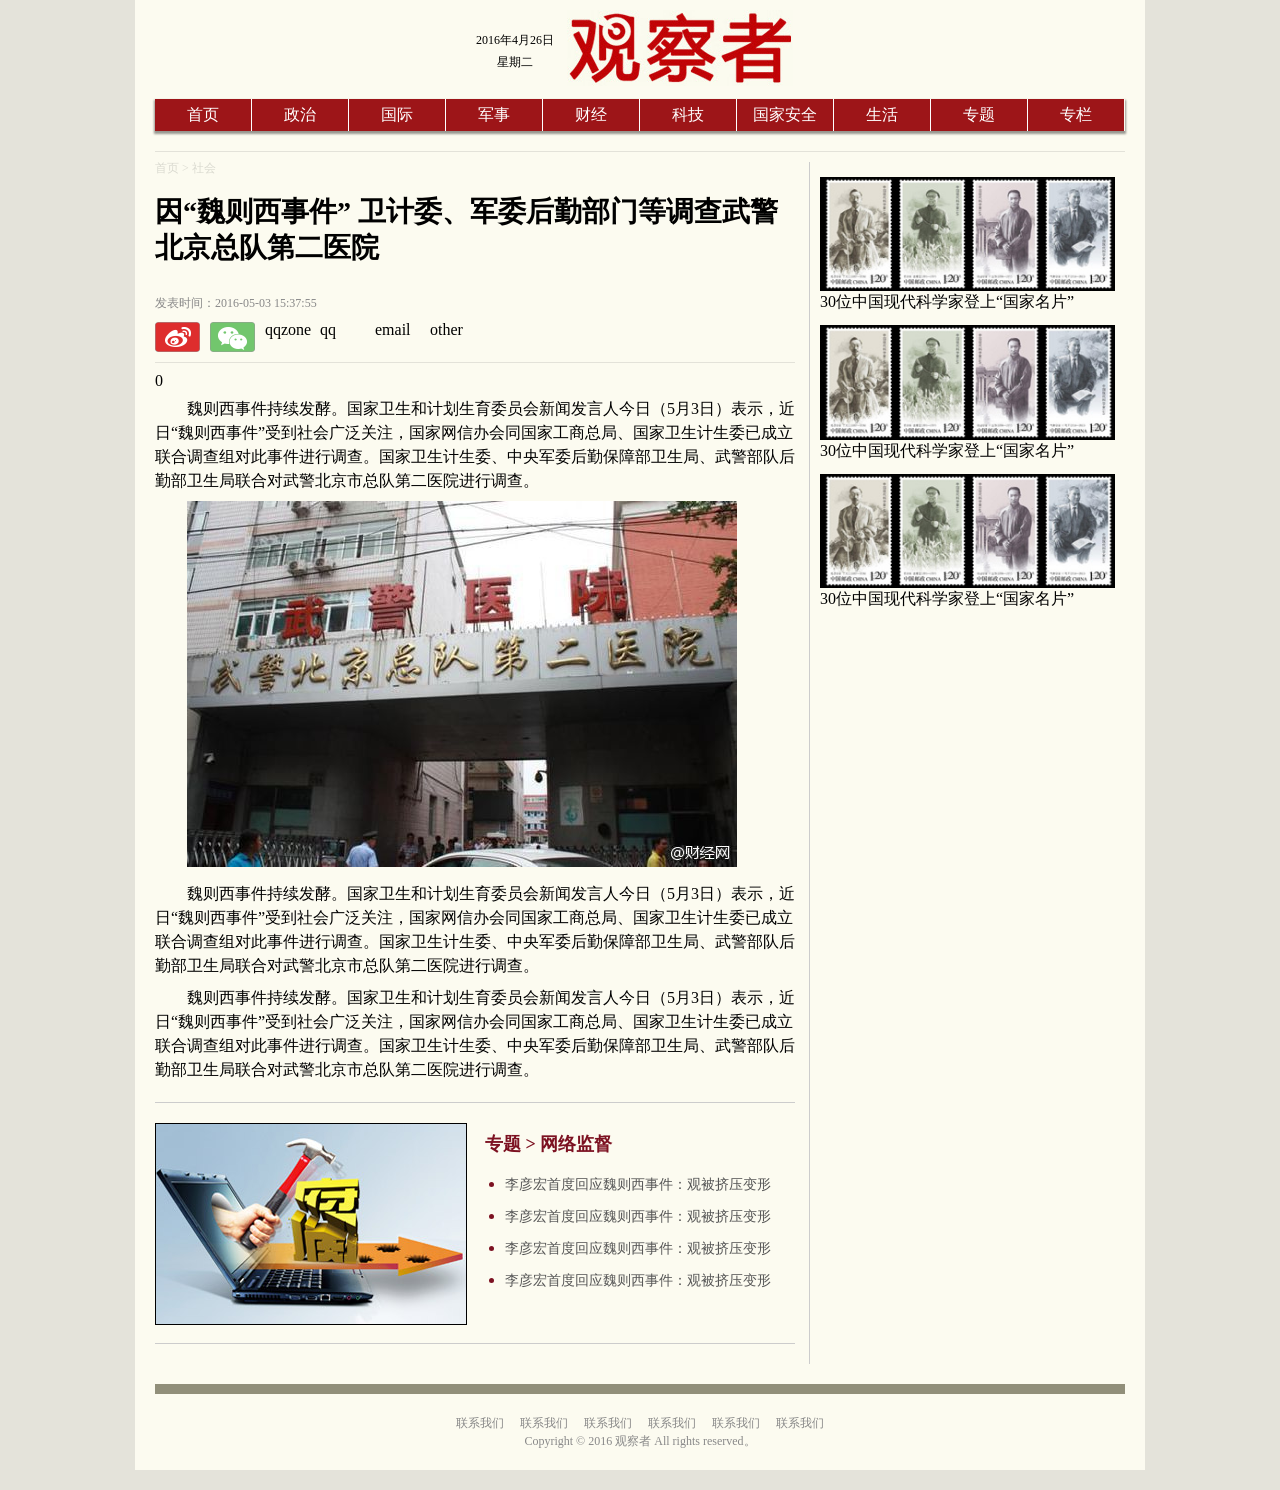
<file: 11-1/index.html>
<!DOCTYPE html>
<html lang="zh">

<head>
    <title>新闻正文页面练习</title>
    <meta charset='utf-8'>
    <link rel="stylesheet" type="text/css" href="reset.css">
    <link rel="stylesheet" type="text/css" href="main.css">
</head>

<body>
    <div class="wrap">
        <div class="nav ">
            <div class="navwrap clearfix">
                <div id="date">
                    <p>2016年4月26日</p>
                    <p>星期二</p>
                </div>
                <div id="home"><img src="img/logo.png" alt="观察者网"></div>
            </div>
            <ul class="clearfix">
                <li><a href="#">首页</a></li>
                <li><a href="#">政治</a></li>
                <li><a href="#">国际</a></li>
                <li><a href="#">军事</a></li>
                <li><a href="#">财经</a></li>
                <li><a href="#">科技</a></li>
                <li><a href="#">国家安全</a></li>
                <li><a href="#">生活</a></li>
                <li><a href="#">专题</a></li>
                <li class="last-li"><a href="#">专栏</a></li>
            </ul>
        </div>
        <div class="main clearfix">
            <div class="left">
                <div class="channel-nav"><a href="#">首页</a> > <a href="#">社会</a></div>
                <h1>因“魏则西事件” 卫计委、军委后勤部门等调查武警北京总队第二医院</h1>
                <div class="article-info clearfix">
                    <p>发表时间：2016-05-03 15:37:55</p>
                    <ul class="clearfix">
                        <li class="sina"><a href="#">weibo</a></li>
                        <li class="wechat"><a href="#">wechat</a></li>
                        <li>qqzone</li>
                        <li>qq</li>
                        <li>email</li>
                        <li>other</li>
                    </ul>
                </div>
                <div class="bshare-custom icon-medium-plus">
                    <a title="分享到QQ空间" class="bshare-qzone"></a>
                    <a title="分享到新浪微博" class="bshare-sinaminiblog"></a>
                    <a title="分享到人人网" class="bshare-renren"></a>
                    <a title="分享到腾讯微博" class="bshare-qqmb"></a>
                    <a title="分享到网易微博" class="bshare-neteasemb"></a>
                    <a title="更多平台" class="bshare-more bshare-more-icon more-style-addthis"></a><span class="BSHARE_COUNT bshare-share-count">0</span></div>
                <script type="text/javascript" charset="utf-8" src="http://static.bshare.cn/b/buttonLite.js#style=-1&amp;uuid=&amp;pophcol=2&amp;lang=zh"></script>
                <script type="text/javascript" charset="utf-8" src="http://static.bshare.cn/b/bshareC0.js"></script>
                <p>
                    魏则西事件持续发酵。国家卫生和计划生育委员会新闻发言人今日（5月3日）表示，近日“魏则西事件”受到社会广泛关注，国家网信办会同国家工商总局、国家卫生计生委已成立联合调查组对此事件进行调查。国家卫生计生委、中央军委后勤保障部卫生局、武警部队后勤部卫生局联合对武警北京市总队第二医院进行调查。
                </p>
                <p><img src="img/20160503153909927.jpg" alt="武警总队第二人民医院大门"></p>
                <p>
                    魏则西事件持续发酵。国家卫生和计划生育委员会新闻发言人今日（5月3日）表示，近日“魏则西事件”受到社会广泛关注，国家网信办会同国家工商总局、国家卫生计生委已成立联合调查组对此事件进行调查。国家卫生计生委、中央军委后勤保障部卫生局、武警部队后勤部卫生局联合对武警北京市总队第二医院进行调查。
                </p>
                <p>
                    魏则西事件持续发酵。国家卫生和计划生育委员会新闻发言人今日（5月3日）表示，近日“魏则西事件”受到社会广泛关注，国家网信办会同国家工商总局、国家卫生计生委已成立联合调查组对此事件进行调查。国家卫生计生委、中央军委后勤保障部卫生局、武警部队后勤部卫生局联合对武警北京市总队第二医院进行调查。
                </p>
                <div class="relation clearfix">
                    <div class="topic-img"><img src="img/fubai.jpg" alt="新闻专题封面"></div>
                    <div class="news-list">
                        <p class="topic-nav">专题 > 网络监督</p>
                        <ul>
                            <li><a href="http://www.guancha.cn/wangluofanfu">李彦宏首度回应魏则西事件：观被挤压变形</a></li>
                            <li><a href="http://www.guancha.cn/wangluofanfu">李彦宏首度回应魏则西事件：观被挤压变形</a></li>
                            <li><a href="http://www.guancha.cn/wangluofanfu">李彦宏首度回应魏则西事件：观被挤压变形</a></li>
                            <li><a href="http://www.guancha.cn/wangluofanfu">李彦宏首度回应魏则西事件：观被挤压变形</a></li>
                        </ul>
                    </div>
                </div>
                <!-- 多说评论框 start -->
                <div class="ds-thread" data-thread-key="3860bd9141025e6e9bb745f95eedd4d4" data-title="请替换成文章的标题" data-url="请替换成文章的网址"></div>
                <!-- 多说评论框 end -->
                <!-- 多说公共JS代码 start (一个网页只需插入一次) -->
                <script type="text/javascript">
                var duoshuoQuery = {
                    short_name: "adamyang2006"
                };
                (function() {
                    var ds = document.createElement('script');
                    ds.type = 'text/javascript';
                    ds.async = true;
                    ds.src = (document.location.protocol == 'https:' ? 'https:' : 'http:') + '//static.duoshuo.com/embed.js';
                    ds.charset = 'UTF-8';
                    (document.getElementsByTagName('head')[0] || document.getElementsByTagName('body')[0]).appendChild(ds);
                })();
                </script>
                <!-- 多说公共JS代码 end -->
            </div>
            <div class="aside">
                <div class="recommend"><img src="img/0418.jpg" width="295" alt="科学家">
                    <h3>30位中国现代科学家登上“国家名片”</h3>
                </div>
                <div class="recommend"><img src="img/0418.jpg" width="295" alt="科学家">
                    <h3>30位中国现代科学家登上“国家名片”</h3>
                </div>
                <div class="recommend"><img src="img/0418.jpg" width="295" alt="科学家">
                    <h3>30位中国现代科学家登上“国家名片”</h3>
                </div>
            </div>
            <!-- <h1>dddddd</h1> -->
        </div>
        <div class="foot">
            <p><span><a href="#">联系我们</a></span><span><a href="#">联系我们</a></span><span><a href="#">联系我们</a></span><span><a href="#">联系我们</a></span><span><a href="#">联系我们</a></span><span><a href="#">联系我们</a></span></p>
            <p>Copyright © 2016 观察者 All rights reserved。</p>
        </div>
    </div>
</body>

</html>
</file>
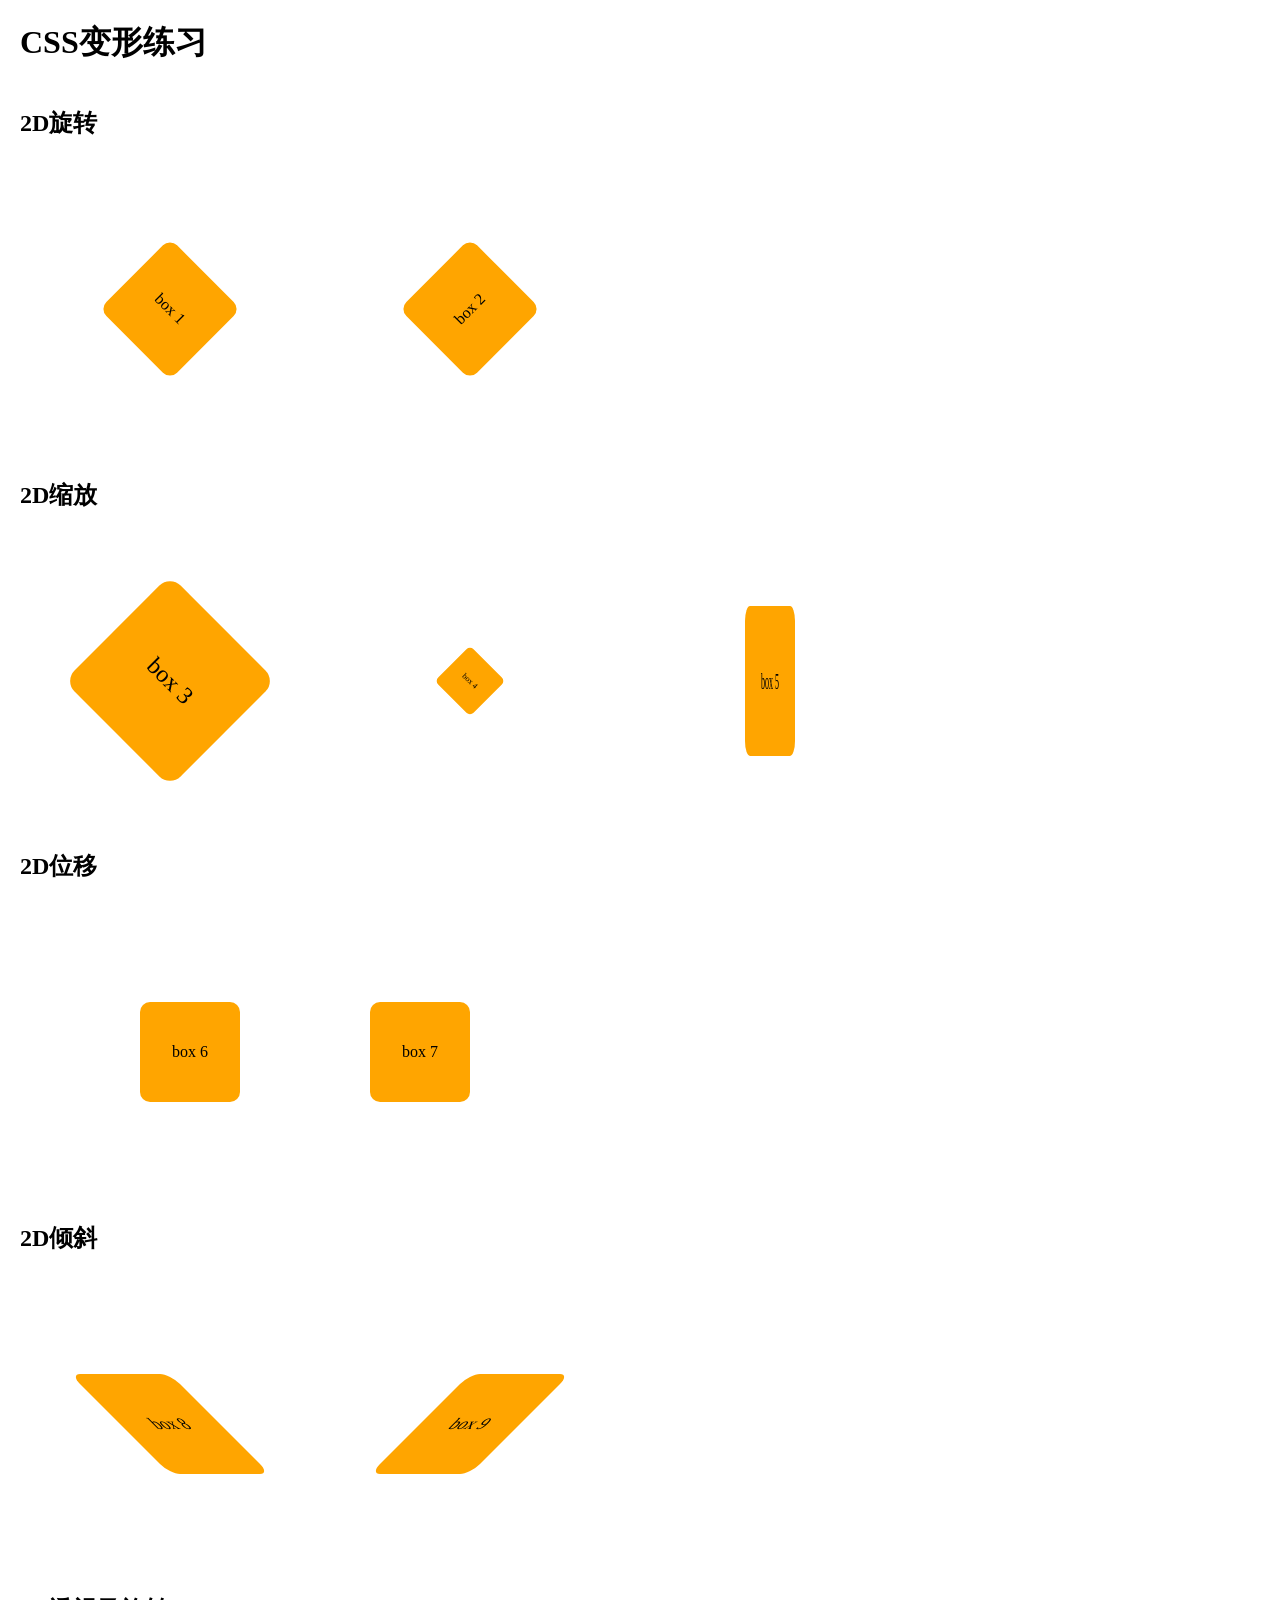
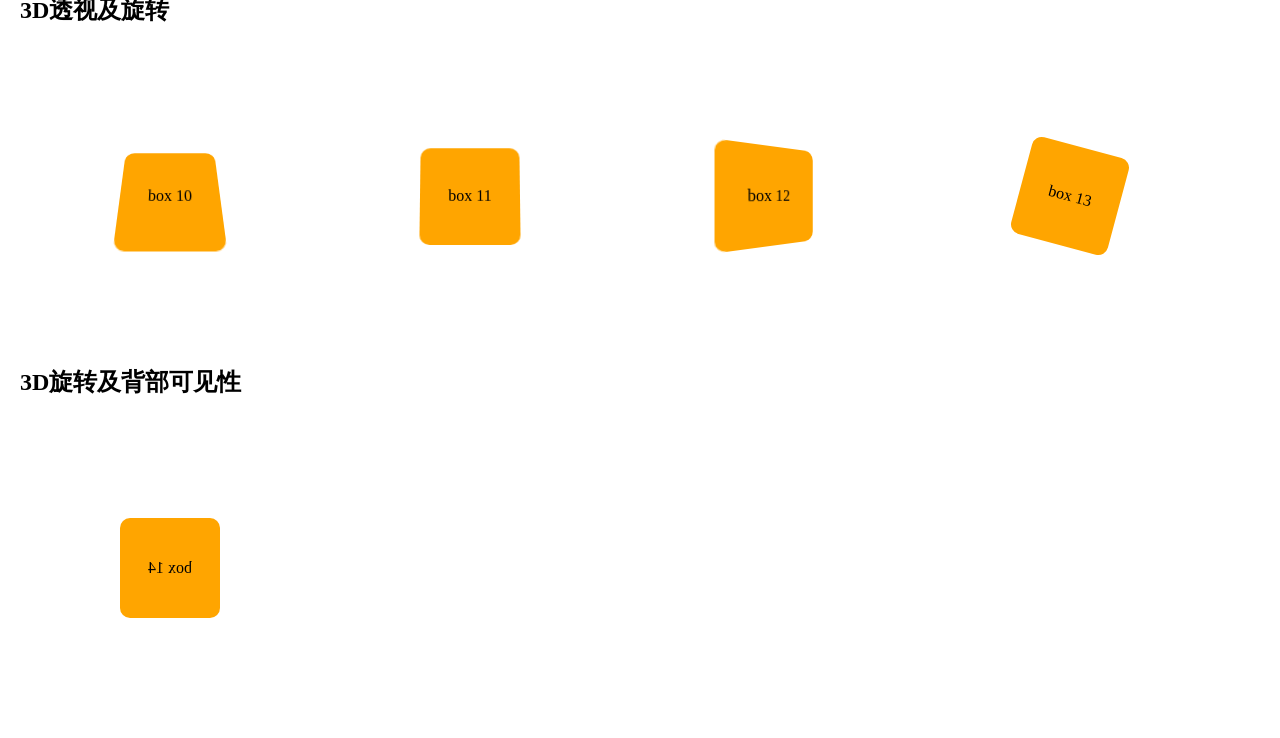
<file: 13-1/index.html>
<!DOCTYPE html>
<html lang="zh">

<head>
    <title>CSS变形练习</title>
    <meta charset='utf-8'>
    <style>
    .clearfix:before,
    .clearfix:after {
        display: table;
        content: " ";
    }
    
    .clearfix:after {
        clear: both;
    }
    
    body {
        margin: 20px;
    }
    
    .box {
        background-color: orange;
        /*border: 1px solid red;*/
        border-radius: 10px;
        text-align: center;
        width: 100px;
        height: 100px;
        line-height: 100px;
        float: left;
        margin: 100px;
    }
    
    .box1 {
        transform: rotate(45deg);
    }
    
    .box2 {
        transform: rotate(-45deg);
    }
    
    .box3 {
        transform: scale(1.5) rotate(45deg);
    }
    
    .box4 {
        transform: scale(0.5) rotate(45deg);
    }
    
    .box5 {
        transform: scale(0.5, 1.5);
    }
    
    .box6 {
        transform: translate(20px);
    }
    
    .box7 {
        transform: translate(-50%);
    }
    
    .box8 {
        transform: skew(45deg);
    }
    
    .box9 {
        transform: skew(135deg);
    }
    
    .box10 {
        transform: perspective(100px) rotateX(15deg);
    }
    
    .box11 {
        transform: perspective(1000px) rotateX(15deg);
    }
    
    .box12 {
        transform: perspective(100px) rotateY(15deg);
    }
    
    .box13 {
        transform: perspective(100px) rotateZ(15deg);
    }
    
    .box14 {
        transform: perspective(100px) rotateY(180deg);
    }
    
    .box15 {
        transform: perspective(100px) rotateY(180deg);
        backface-visibility: hidden;
    }
    </style>
</head>

<body>
    <h1>CSS变形练习</h1>
    <div class="clearfix">
        <h2>2D旋转</h2>
        <div class="box box1"> box 1</div>
        <div class="box box2"> box 2</div>
    </div>
    <div class="clearfix">
        <h2>2D缩放</h2>
        <div class="box box3"> box 3</div>
        <div class="box box4"> box 4</div>
        <div class="box box5"> box 5</div>
    </div>
    <div class="clearfix">
        <h2>2D位移</h2>
        <div class="box box6"> box 6</div>
        <div class="box box7"> box 7</div>
    </div>
    <div class="clearfix">
        <h2>2D倾斜</h2>
        <div class="box box8"> box 8</div>
        <div class="box box9"> box 9</div>
    </div>
    <div class="clearfix">
        <h2>3D透视及旋转</h2>
        <div class="box box10"> box 10</div>
        <div class="box box11"> box 11</div>
        <div class="box box12"> box 12</div>
        <div class="box box13"> box 13</div>
    </div>
    <div class="clearfix">
        <h2>3D旋转及背部可见性</h2>
        <div class="box box14"> box 14</div>
        <div class="box box15"> box 15</div>
    </div>
</body>

</html>
</file>
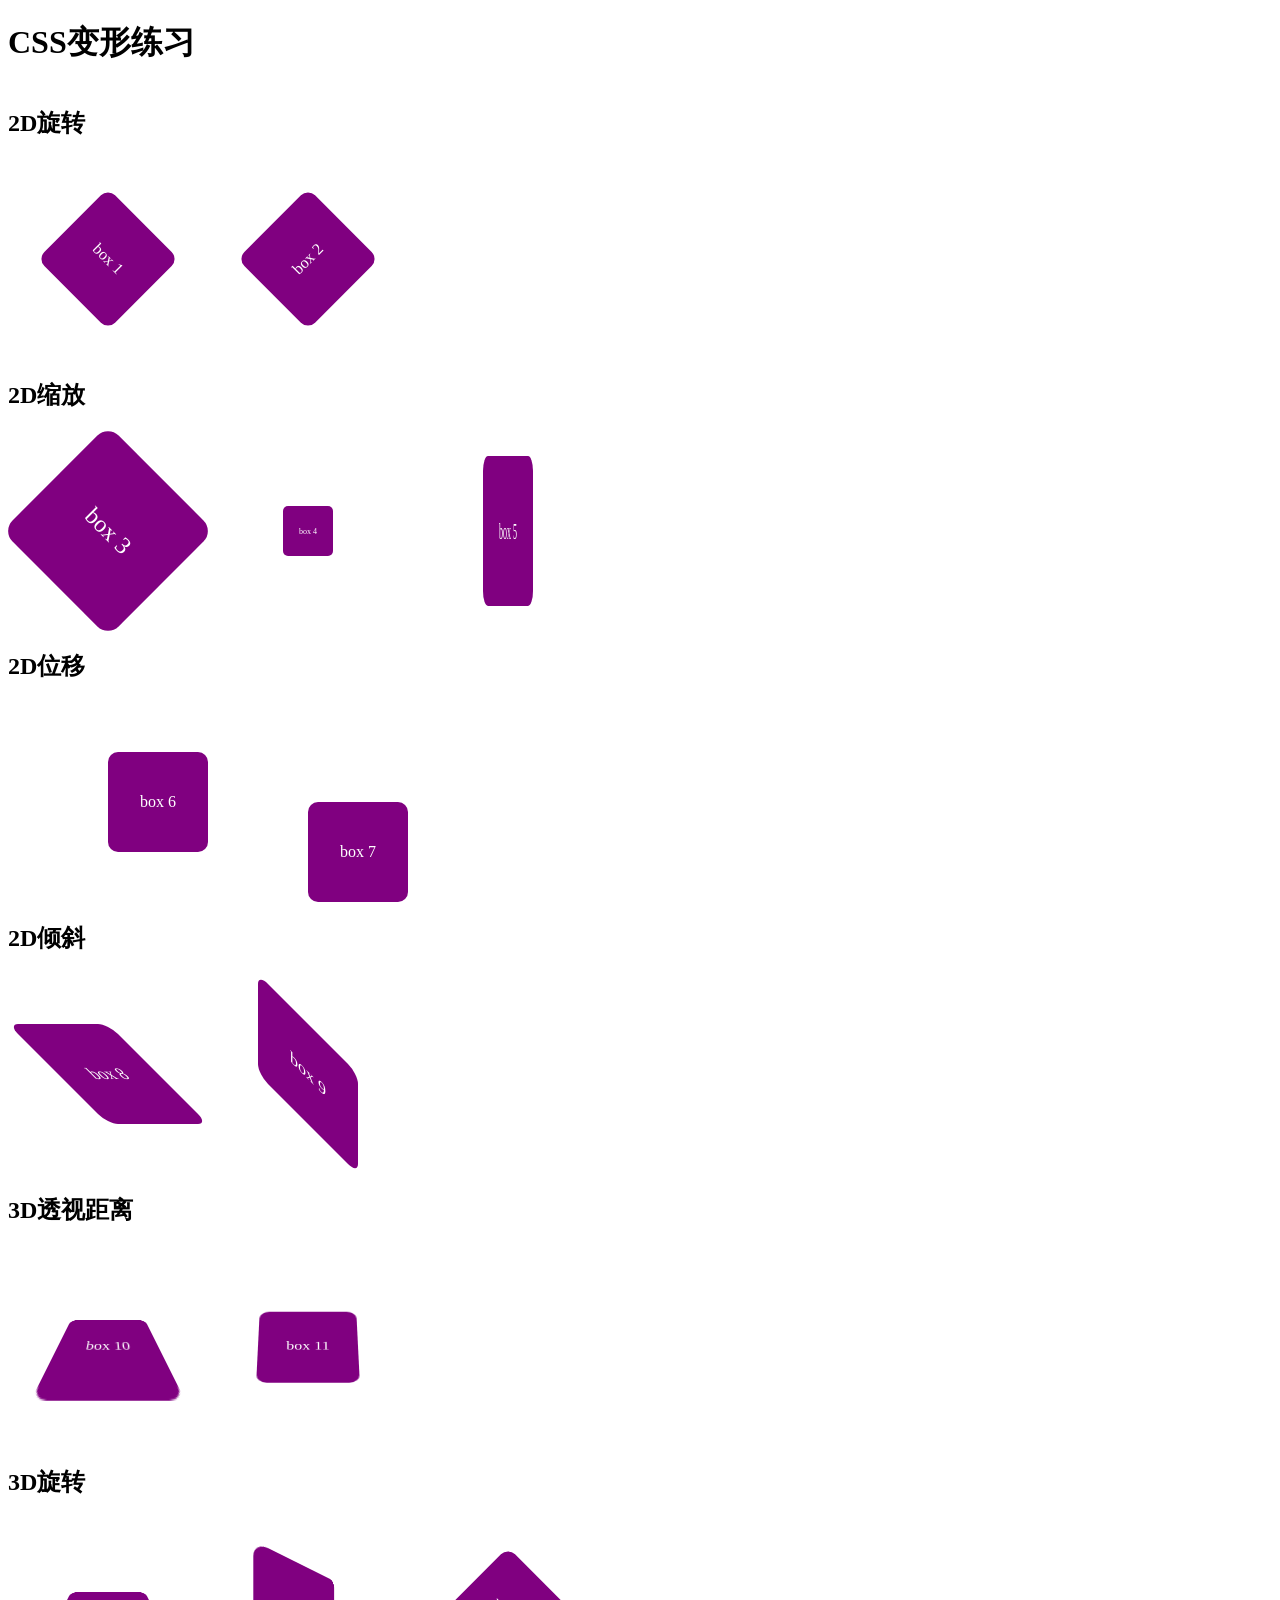
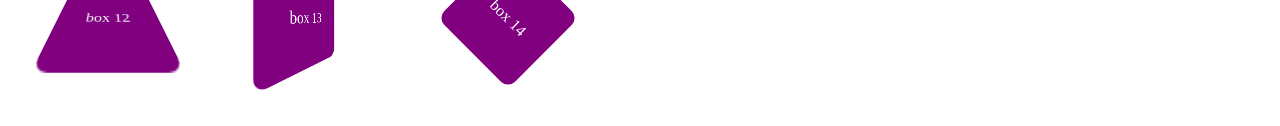
<file: 13-2/index.html>
<!DOCTYPE html>
<html lang="zh">

<head>
    <title>CSS变形练习</title>
    <meta charset='utf-8'>
    <style>
    .clearfix:before,
    .clearfix:after {
        display: table;
        content: " ";
    }
    
    .clearfix:after {
        clear: both;
    }
    
    .box {
        background-color: purple;
        border-radius: 10px;
        text-align: center;
        height: 100px;
        width: 100px;
        line-height: 100px;
        color: white;
        float: left;
        margin: 50px;
    }
    
    .box1 {
        transform: rotate(45deg);
    }
    
    .box2 {
        transform: rotate(-45deg);
    }
    
    .box3 {
        transform: scale(1.5) rotate(45deg);
    }
    
    .box4 {
        transform: scale(0.5);
    }
    
    .box5 {
        transform: scale(0.5, 1.5);
    }
    
    .box6 {
        transform: translate(50px);
    }
    
    .box7 {
        transform: translate(50%, 50%);
    }
    
    .box8 {
        transform: skew(45deg);
    }
    
    .box9 {
        transform: skewY(45deg);
    }
    
    .box10 {
        transform: perspective(100px) rotateX(45deg);
    }
    
    .box11 {
        transform: perspective(1000px) rotateX(45deg);
    }
    
    .box12 {
        transform: perspective(100px) rotateX(45deg);
    }
    
    .box13 {
        transform: perspective(100px) rotateY(45deg);
    }
    
    .box14 {
        transform: perspective(100px) rotateZ(45deg);
    }
    </style>
</head>

<body>
    <h1>CSS变形练习</h1>
    <div class="clearfix">
        <h2>2D旋转</h2>
        <div class="box box1">box 1</div>
        <div class="box box2">box 2</div>
    </div>
    <div class="clearfix">
        <h2>2D缩放</h2>
        <div class="box box3">box 3</div>
        <div class="box box4">box 4</div>
        <div class="box box5">box 5</div>
    </div>
    <div class="clearfix">
        <h2>2D位移</h2>
        <div class="box box6">box 6</div>
        <div class="box box7">box 7</div>
    </div>
    <div class="clearfix">
        <h2>2D倾斜</h2>
        <div class="box box8">box 8</div>
        <div class="box box9">box 9</div>
    </div>
    <div class="clearfix">
        <h2>3D透视距离</h2>
        <div class="box box10">box 10</div>
        <div class="box box11">box 11</div>
    </div>
    <div class="clearfix">
        <h2>3D旋转</h2>
        <div class="box box12">box 12</div>
        <div class="box box13">box 13</div>
        <div class="box box14">box 14</div>
    </div>
</body>

</html>
</file>
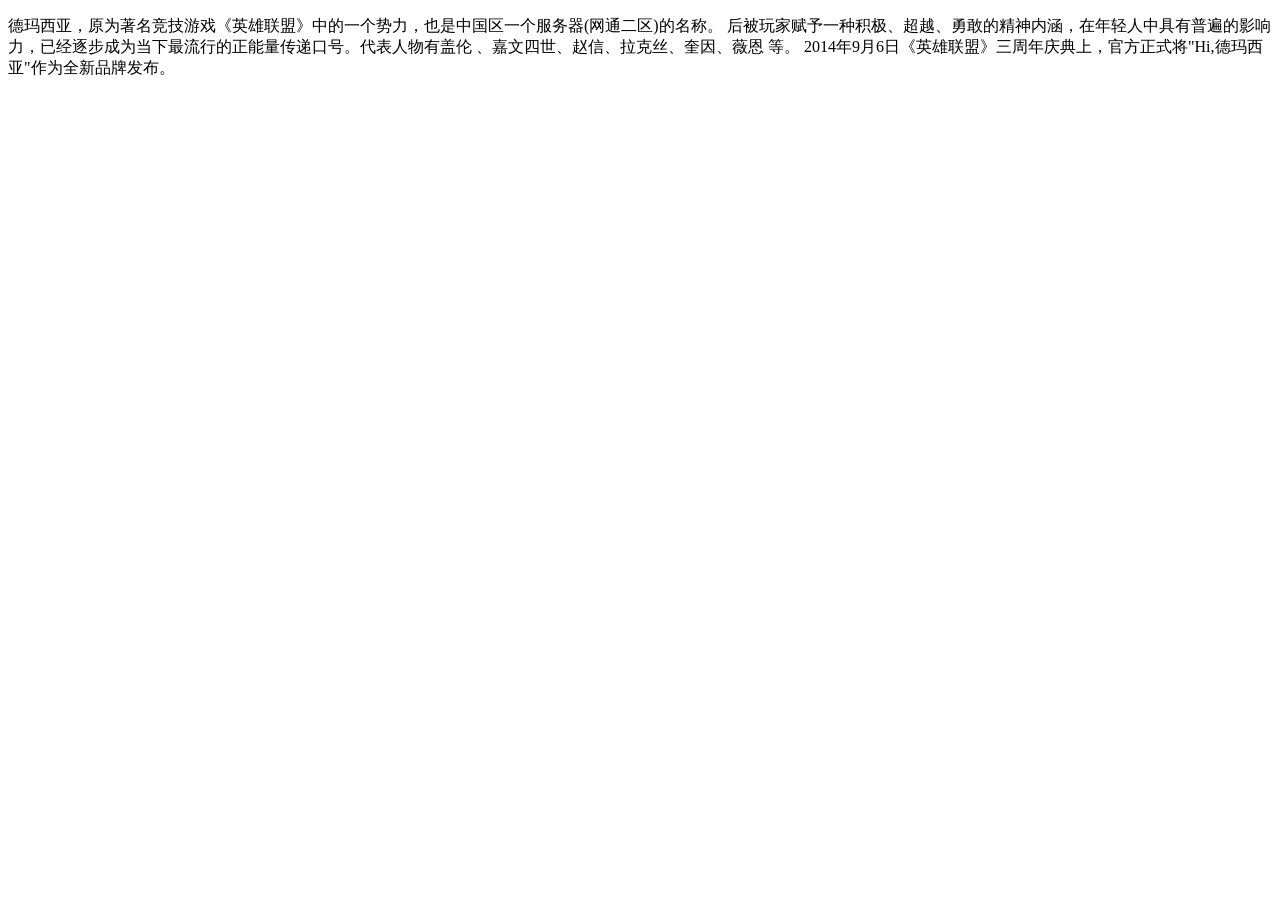
<file: 6/index.html>
<!DOCTYPE html>
<html>

<head>
    <meta charset="utf-8">
    <meta http-equiv="X-UA-Compatible" content="IE=edge">
    <title>第六周css符号练习</title>
    <P>德玛西亚，原为著名竞技游戏《英雄联盟》中的一个势力，也是中国区一个服务器(网通二区)的名称。 后被玩家赋予一种积极、超越、勇敢的精神内涵，在年轻人中具有普遍的影响力，已经逐步成为当下最流行的正能量传递口号。代表人物有盖伦 、嘉文四世、赵信、拉克丝、奎因、薇恩 等。 2014年9月6日《英雄联盟》三周年庆典上，官方正式将"Hi,德玛西亚"作为全新品牌发布。
    </P>
    <link rel="stylesheet" href="">
</head>

<body>
</body>

</html>
</file>
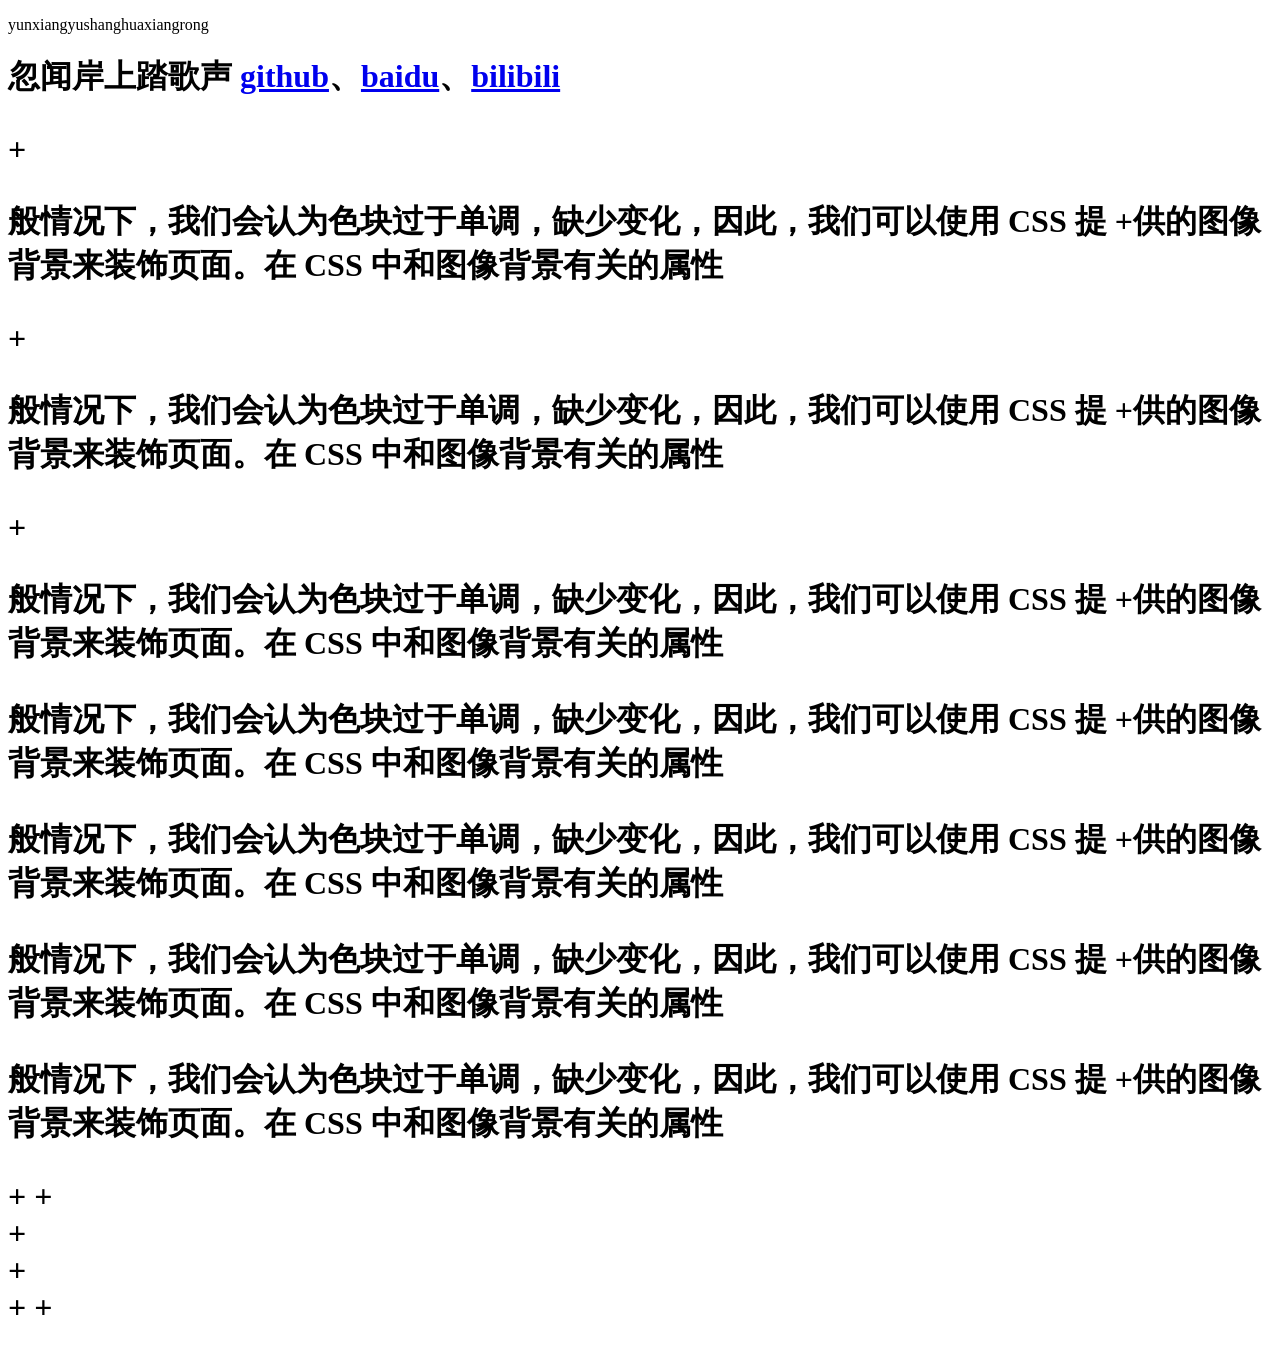
<file: 7/index.html>
<!DOCTYPE html>
<html>
<head>
	<meta charset="utf-8">
	<meta http-equiv="X-UA-Compatible" content="IE=edge">
	<title>我也是大傻子</title>
	<link rel="stylesheet" href="main.css">
	<p>yunxiangyushanghuaxiangrong</p>
	<h1>忽闻岸上踏歌声</h1<p>
	<a href="http://github.com">github</a>、<a href="http://baidu.com">baidu</a>、<a href="http://bilibili.com">bilibili</a></p>
 +	<p>般情况下，我们会认为⾊块过于单调，缺少变化，因此，我们可以使⽤ CSS 提
 +供的图像背景来装饰页⾯。在 CSS 中和图像背景有关的属性</p>
 +<p>般情况下，我们会认为⾊块过于单调，缺少变化，因此，我们可以使⽤ CSS 提
 +供的图像背景来装饰页⾯。在 CSS 中和图像背景有关的属性</p>
 +<p>般情况下，我们会认为⾊块过于单调，缺少变化，因此，我们可以使⽤ CSS 提
 +供的图像背景来装饰页⾯。在 CSS 中和图像背景有关的属性</p><p>般情况下，我们会认为⾊块过于单调，缺少变化，因此，我们可以使⽤ CSS 提
 +供的图像背景来装饰页⾯。在 CSS 中和图像背景有关的属性</p><p>般情况下，我们会认为⾊块过于单调，缺少变化，因此，我们可以使⽤ CSS 提
 +供的图像背景来装饰页⾯。在 CSS 中和图像背景有关的属性</p><p>般情况下，我们会认为⾊块过于单调，缺少变化，因此，我们可以使⽤ CSS 提
 +供的图像背景来装饰页⾯。在 CSS 中和图像背景有关的属性</p><p>般情况下，我们会认为⾊块过于单调，缺少变化，因此，我们可以使⽤ CSS 提
 +供的图像背景来装饰页⾯。在 CSS 中和图像背景有关的属性</p>
 +
 +<div class="left"></div>
 +<div class="center"></div>
 +<div class="right"></div>
 +</body>
 +</html>
</file>
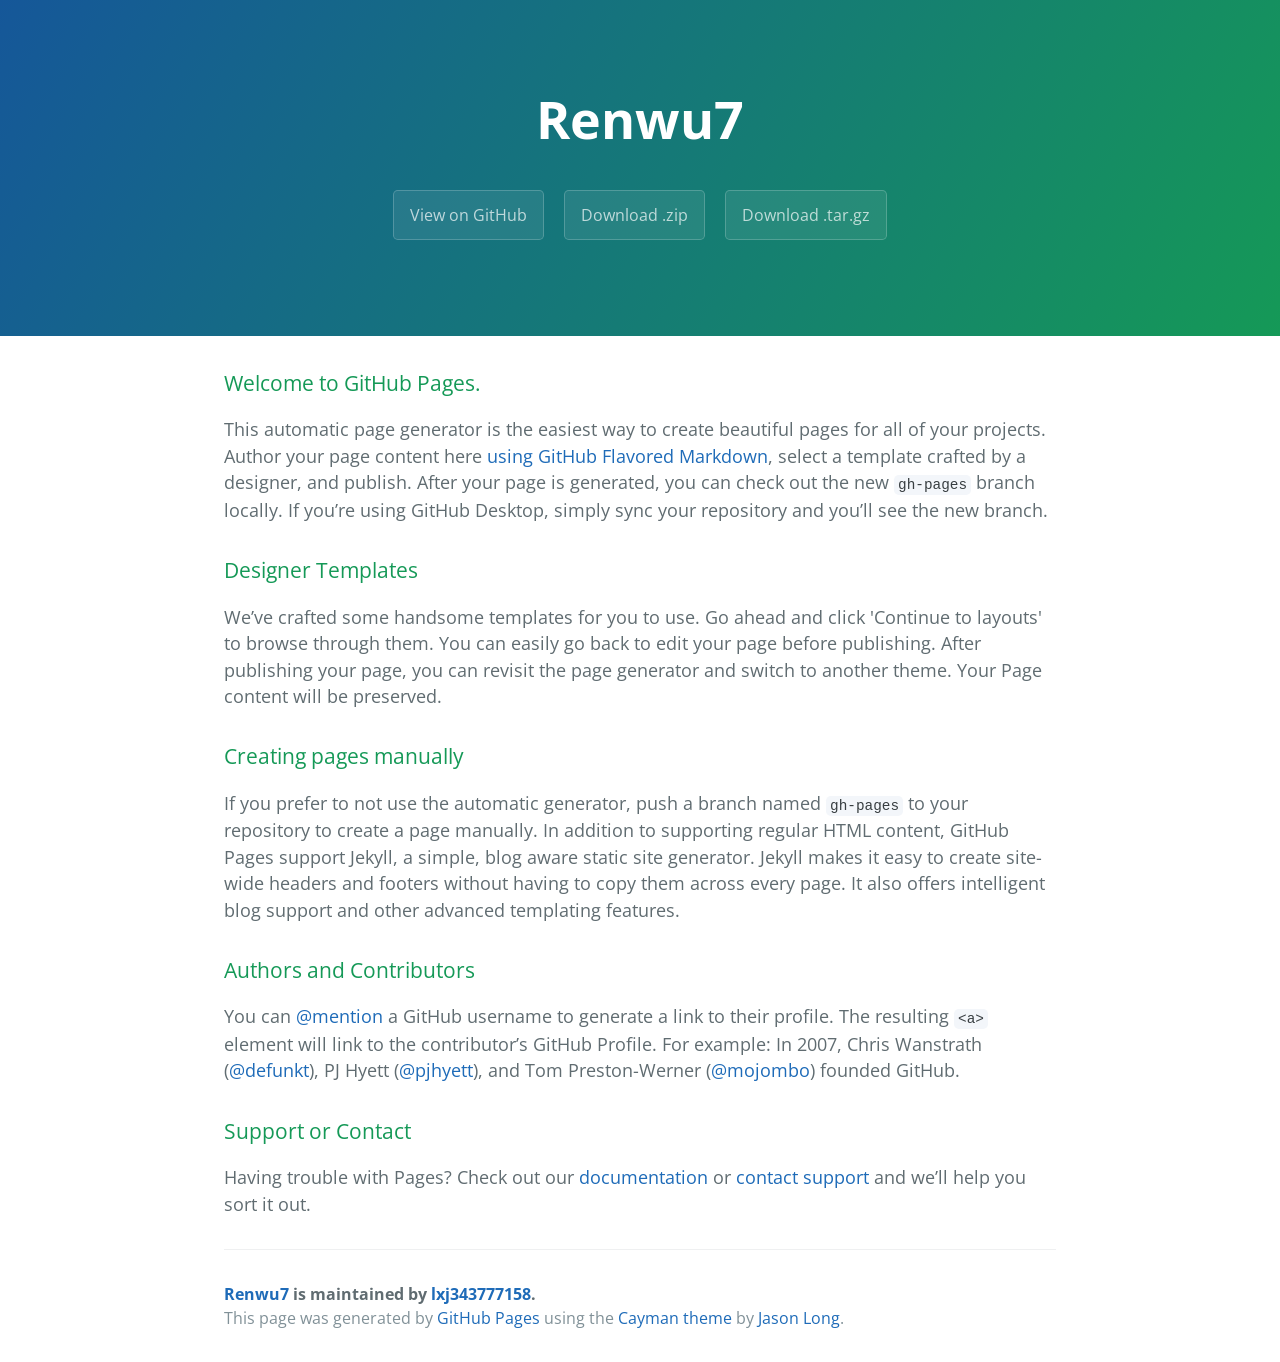
<file: 期中考试作业/index.html>
<!DOCTYPE html>
<html lang="en-us">
  <head>
    <meta charset="UTF-8">
    <title>Renwu7 by lxj343777158</title>
    <meta name="viewport" content="width=device-width, initial-scale=1">
    <link rel="stylesheet" type="text/css" href="stylesheets/normalize.css" media="screen">
    <link href='https://fonts.googleapis.com/css?family=Open+Sans:400,700' rel='stylesheet' type='text/css'>
    <link rel="stylesheet" type="text/css" href="stylesheets/stylesheet.css" media="screen">
    <link rel="stylesheet" type="text/css" href="stylesheets/github-light.css" media="screen">
  </head>
  <body>
    <section class="page-header">
      <h1 class="project-name">Renwu7</h1>
      <h2 class="project-tagline"></h2>
      <a href="https://github.com/lxj343777158/renwu7" class="btn">View on GitHub</a>
      <a href="https://github.com/lxj343777158/renwu7/zipball/master" class="btn">Download .zip</a>
      <a href="https://github.com/lxj343777158/renwu7/tarball/master" class="btn">Download .tar.gz</a>
    </section>

    <section class="main-content">
      <h3>
<a id="welcome-to-github-pages" class="anchor" href="#welcome-to-github-pages" aria-hidden="true"><span aria-hidden="true" class="octicon octicon-link"></span></a>Welcome to GitHub Pages.</h3>

<p>This automatic page generator is the easiest way to create beautiful pages for all of your projects. Author your page content here <a href="https://guides.github.com/features/mastering-markdown/">using GitHub Flavored Markdown</a>, select a template crafted by a designer, and publish. After your page is generated, you can check out the new <code>gh-pages</code> branch locally. If you’re using GitHub Desktop, simply sync your repository and you’ll see the new branch.</p>

<h3>
<a id="designer-templates" class="anchor" href="#designer-templates" aria-hidden="true"><span aria-hidden="true" class="octicon octicon-link"></span></a>Designer Templates</h3>

<p>We’ve crafted some handsome templates for you to use. Go ahead and click 'Continue to layouts' to browse through them. You can easily go back to edit your page before publishing. After publishing your page, you can revisit the page generator and switch to another theme. Your Page content will be preserved.</p>

<h3>
<a id="creating-pages-manually" class="anchor" href="#creating-pages-manually" aria-hidden="true"><span aria-hidden="true" class="octicon octicon-link"></span></a>Creating pages manually</h3>

<p>If you prefer to not use the automatic generator, push a branch named <code>gh-pages</code> to your repository to create a page manually. In addition to supporting regular HTML content, GitHub Pages support Jekyll, a simple, blog aware static site generator. Jekyll makes it easy to create site-wide headers and footers without having to copy them across every page. It also offers intelligent blog support and other advanced templating features.</p>

<h3>
<a id="authors-and-contributors" class="anchor" href="#authors-and-contributors" aria-hidden="true"><span aria-hidden="true" class="octicon octicon-link"></span></a>Authors and Contributors</h3>

<p>You can <a href="https://help.github.com/articles/basic-writing-and-formatting-syntax/#mentioning-users-and-teams" class="user-mention">@mention</a> a GitHub username to generate a link to their profile. The resulting <code>&lt;a&gt;</code> element will link to the contributor’s GitHub Profile. For example: In 2007, Chris Wanstrath (<a href="https://github.com/defunkt" class="user-mention">@defunkt</a>), PJ Hyett (<a href="https://github.com/pjhyett" class="user-mention">@pjhyett</a>), and Tom Preston-Werner (<a href="https://github.com/mojombo" class="user-mention">@mojombo</a>) founded GitHub.</p>

<h3>
<a id="support-or-contact" class="anchor" href="#support-or-contact" aria-hidden="true"><span aria-hidden="true" class="octicon octicon-link"></span></a>Support or Contact</h3>

<p>Having trouble with Pages? Check out our <a href="https://help.github.com/pages">documentation</a> or <a href="https://github.com/contact">contact support</a> and we’ll help you sort it out.</p>

      <footer class="site-footer">
        <span class="site-footer-owner"><a href="https://github.com/lxj343777158/renwu7">Renwu7</a> is maintained by <a href="https://github.com/lxj343777158">lxj343777158</a>.</span>

        <span class="site-footer-credits">This page was generated by <a href="https://pages.github.com">GitHub Pages</a> using the <a href="https://github.com/jasonlong/cayman-theme">Cayman theme</a> by <a href="https://twitter.com/jasonlong">Jason Long</a>.</span>
      </footer>

    </section>

  
  </body>
</html>
</file>
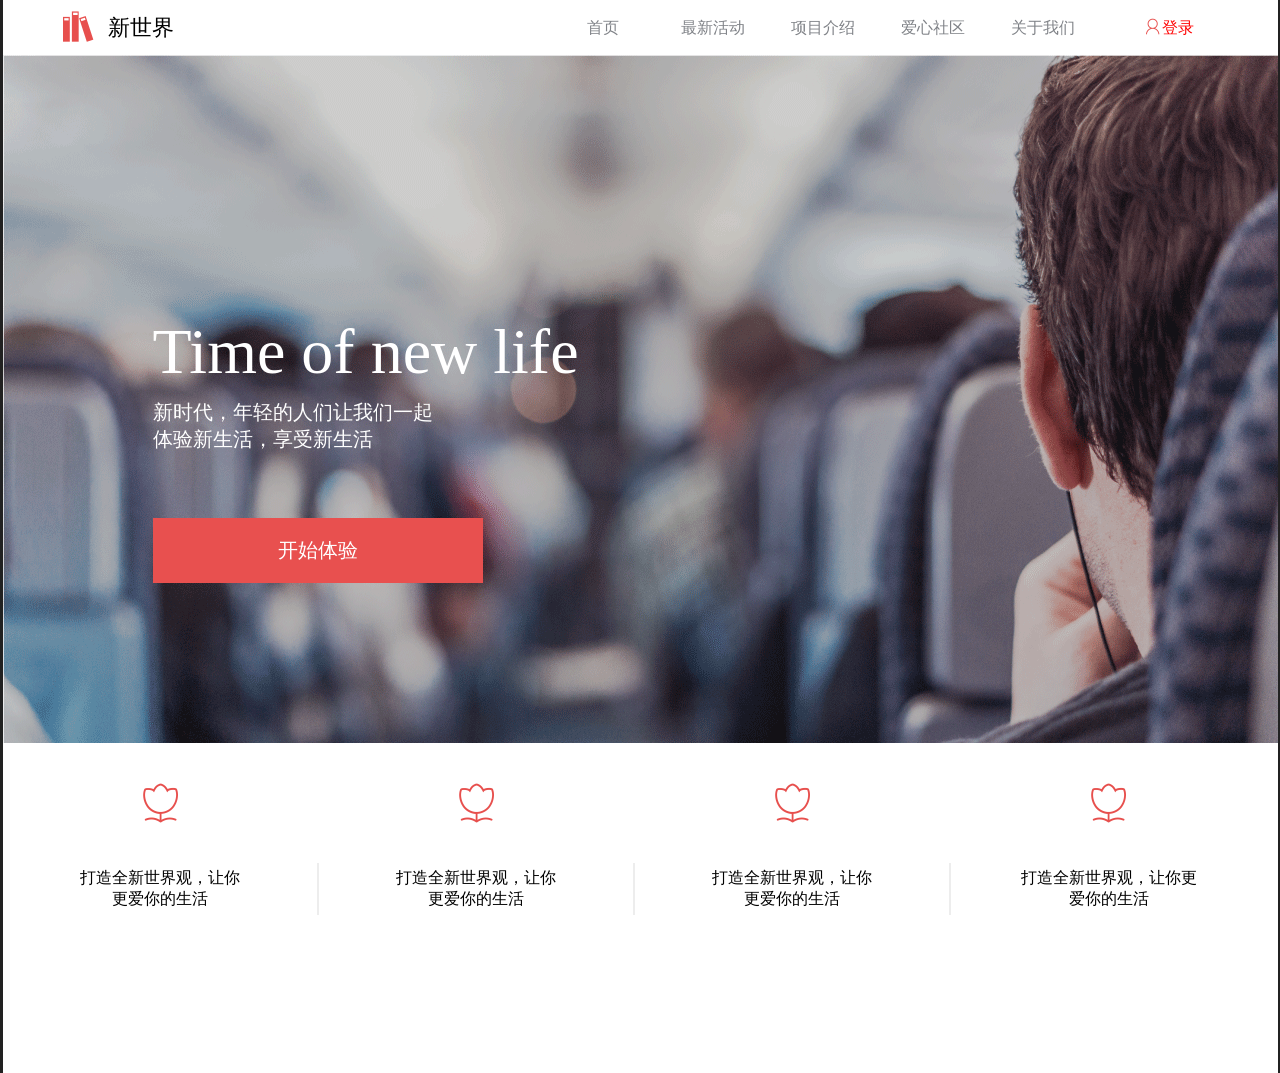
<file: 10/10-3/index.html>
<!DOCTYPE html>
<html lang="zh">

<head>
    <title>新世界</title>
    <meta charset='utf-8'>
    <link rel="stylesheet" type="text/css" href="reset.css">
    <link rel="stylesheet" type="text/css" href="main.css">
</head>

<body>
    <div class="main">
        <div class="nav">
            <h1>新世界</h1>
            <ul>
                <li><a href="#">首页</a></li>
                <li><a href="#">最新活动</a></li>
                <li><a href="#">项目介绍</a></li>
                <li><a href="#">爱心社区</a></li>
                <li><a href="#">关于我们</a></li>
                <li class="login"><a href="#">登录</a></li>
            </ul>
        </div>
        <div class="info">
            <div>
                <h2>Time of new life</h2>
                <p>新时代，年轻的人们让我们一起
                    <br>体验新生活，享受新生活</p>
                <p class="go">开始体验</p>
            </div>
        </div>
        <div class="slogan clearfix">
            <div class="sblock">
                <img src="img/slogan1.png" alt="">
                <p>打造全新世界观，让你更爱你的生活</p>
            </div>
            <div class="sblock">
                <img src="img/slogan1.png" alt="">
                <p>打造全新世界观，让你更爱你的生活</p>
            </div>
            <div class="sblock">
                <img src="img/slogan1.png" alt="">
                <p>打造全新世界观，让你更爱你的生活</p>
            </div>
            <div class="sblock">
                <img src="img/slogan1.png" alt="">
                <p>打造全新世界观，让你更爱你的生活</p>
            </div>
        </div>
    </div>
</body>

</html>
</file>
<file: 11-1/main.css>
.clearfix:before,
.clearfix:after {
    display: table;
    content: " ";
}

.clearfix:after {
    clear: both;
}

body {
    background-color: #E4E3DA;
}


/*网站标记*/

.wrap {
    width: 970px;
    background-color: #FCFBF0;
    margin: 0 auto;
    padding: 0 20px;
}

.nav {
    text-align: center;
    width: 100%;
}

.navwrap {
    width: 350px;
    margin: 0 auto;
    padding: 10px 0;
}

.nav .navwrap div {
    float: left;
}

#date {
    margin-top: 20px;
    width: 100px;
    font-size: 12px;
    line-height: 1.8;
}

#home {
    width: 230px;
}


/*全站导航条*/

.nav ul {
    box-shadow: 0 2px 2px 1px rgba(0, 0, 0, 0.4);
}

.nav ul li {
    display: block;
    float: left;
    width: 96px;
    background-color: #9D1518;
    font-family: 黑体;
    font-size: 16px;
    height: 32px;
    line-height: 32px;
    border-right: 1px white solid;
}

.nav ul li.last-li {
    border-right: none;
}

.nav li a {
    display: block;
    color: white;
    text-decoration: none;
}

.nav li a:hover {
    background-color: #fff;
    color: black;
    border: 1px red solid;
    border-bottom: none;
}


/*新闻正文页面样式*/

.main {
    border-top: 1px #E3E2D9 solid;
    margin-top: 20px;
    padding-top: 10px;
}

.left {
    width: 640px;
    float: left;
    padding-right: 14px;
    border-right: 1px #ccc solid;
}

.channel-nav,
.channel-nav a {
    color: #DADAD0;
    font-size: 12px;
    text-decoration: none;
}

.main h1 {
    font-size: 28px;
    font-family: "Microsoft Yahei";
    font-weight: bold;
    margin: 20px 0;
    line-height: 1.28;
}

.left p:first-child {
    color: #888;
    font-size: 12px;
    margin-bottom: 10px;
    text-indent: 0;
}

.article-info ul {
    margin-bottom: 10px;
    padding-bottom: 10px;
    border-bottom: 1px #E3E2D9 solid;
}

.article-info li {
    float: left;
    width: 45px;
    height: 30px;
    margin-right: 10px;
}

.article-info li a {
    display: block;
    height: 30px;
    color: transparent;
}

.article-info li a:hover {
    background-color: rgba(0, 0, 0, 0.2);
}

.article-info .sina {
    background-image: url(img/share-icon.png);
}

.article-info .wechat {
    background-image: url(img/share-icon.png);
    background-position: 0 -30px;
}

.left p {
    text-indent: 2em;
    line-height: 1.5;
    margin: 8px 0;
}

.left img {
    text-align: center;
}


/*相关新闻区块样式*/

.relation {
    border-top: 1px #cccccc solid;
    border-bottom: 1px #ccc solid;
    margin: 20px 0;
    padding: 20px 0;
}

.topic-img {
    float: left;
    width: 310px;
    height: 200px;
    margin-right: 20px;
}

.topic-img img {
    border: 1px black solid;
}

.news-list {
    width: 310px;
    height: 200px;
    float: left;
}

div.news-list p.topic-nav {
    color: #7C1121;
    font-size: 18px;
    font-weight: bold;
    font-family: "Microsoft Yahei";
}

.news-list ul {
    list-style-type: disc;
    color: #7C1121;
    margin-left: 20px;
    line-height: 2;
}

.news-list li a {
    font-size: 14px;
    color: #555;
    text-decoration: none;
}


/*右侧样式*/

.aside {
    float: left;
    width: 295px;
    padding: 0 10px;
}

.recommend {
    margin: 15px 0;
}


/*页脚样式*/

.foot {
    border-top: 10px #918F7A solid;
    margin: 20px 0;
    padding: 20px;
    text-align: center;
    font-size: 12px;
    color: #888;
    line-height: 1.5;
}

.foot span {
    margin: 0 8px;
}

.foot a {
    color: #888;
    text-decoration: none;
}
</file>
<file: 7/main.css>
a {
 +	outline:0;
 +}
 +a:link {
 +	color: #424F5A;
 +	text-decoration: none;
 +	
 +}
 +a:visited {
 +	text-decoration: underline;
 +	color: red;
 +		
 +}
 +a:hover {
 +	background-color: red;
 +	color:green;
 +	text-decoration: none;
 +}
 +a:active {
 +	font-size: 24px;
 +}
 +body {
 +	background-color: #ccc;
 +	background-image: url(bg.jpg);
 +	background-repeat: no-repeat;
 +	background-position: 50% 50%;
 +	
 +
 +}
 +h1 {
 +	background-color: rgba(255,255,255,.1);
 +	color:#eee;
 +	/*font-size: 250%*/
 +	text-align: center;
 +	/*text-shadow: 2px 2px 10px 2px rgba(0,0,0,0.3)*/
 +	padding: 10px;
 +	border:1px rgba(200,0,0,0.5) solid;
 +	border-radius: 10px;
 +	box-shadow: 2px 2px 10px 2px rgba(0,0,0,0.3);
 +	/*margin:100px 200px 300px 400px;*/
 +	margin: 10px auto;
 +	width: 300px;
 +}
 +
 +div {
 +	height: 400px;
 +	border:1px red solid;
 +	background-color: rgba(0,0,0,0.3);
 +}
 +div.left {
 +	width: 200px;
 +	float: left;
 +	margin-right: 20px
 +}
 +div.right {
 +	width: 120px;
 +	float: right;
 +	
 +}
 +div.center {
 +	width: 200px;
 +	float: left;
 +	
 +}
</file>
<file: 期中考试作业/stylesheets/stylesheet.css>
* {
  box-sizing: border-box; }

body {
  padding: 0;
  margin: 0;
  font-family: "Open Sans", "Helvetica Neue", Helvetica, Arial, sans-serif;
  font-size: 16px;
  line-height: 1.5;
  color: #606c71; }

a {
  color: #1e6bb8;
  text-decoration: none; }
  a:hover {
    text-decoration: underline; }

.btn {
  display: inline-block;
  margin-bottom: 1rem;
  color: rgba(255, 255, 255, 0.7);
  background-color: rgba(255, 255, 255, 0.08);
  border-color: rgba(255, 255, 255, 0.2);
  border-style: solid;
  border-width: 1px;
  border-radius: 0.3rem;
  transition: color 0.2s, background-color 0.2s, border-color 0.2s; }
  .btn + .btn {
    margin-left: 1rem; }

.btn:hover {
  color: rgba(255, 255, 255, 0.8);
  text-decoration: none;
  background-color: rgba(255, 255, 255, 0.2);
  border-color: rgba(255, 255, 255, 0.3); }

@media screen and (min-width: 64em) {
  .btn {
    padding: 0.75rem 1rem; } }

@media screen and (min-width: 42em) and (max-width: 64em) {
  .btn {
    padding: 0.6rem 0.9rem;
    font-size: 0.9rem; } }

@media screen and (max-width: 42em) {
  .btn {
    display: block;
    width: 100%;
    padding: 0.75rem;
    font-size: 0.9rem; }
    .btn + .btn {
      margin-top: 1rem;
      margin-left: 0; } }

.page-header {
  color: #fff;
  text-align: center;
  background-color: #159957;
  background-image: linear-gradient(120deg, #155799, #159957); }

@media screen and (min-width: 64em) {
  .page-header {
    padding: 5rem 6rem; } }

@media screen and (min-width: 42em) and (max-width: 64em) {
  .page-header {
    padding: 3rem 4rem; } }

@media screen and (max-width: 42em) {
  .page-header {
    padding: 2rem 1rem; } }

.project-name {
  margin-top: 0;
  margin-bottom: 0.1rem; }

@media screen and (min-width: 64em) {
  .project-name {
    font-size: 3.25rem; } }

@media screen and (min-width: 42em) and (max-width: 64em) {
  .project-name {
    font-size: 2.25rem; } }

@media screen and (max-width: 42em) {
  .project-name {
    font-size: 1.75rem; } }

.project-tagline {
  margin-bottom: 2rem;
  font-weight: normal;
  opacity: 0.7; }

@media screen and (min-width: 64em) {
  .project-tagline {
    font-size: 1.25rem; } }

@media screen and (min-width: 42em) and (max-width: 64em) {
  .project-tagline {
    font-size: 1.15rem; } }

@media screen and (max-width: 42em) {
  .project-tagline {
    font-size: 1rem; } }

.main-content :first-child {
  margin-top: 0; }
.main-content img {
  max-width: 100%; }
.main-content h1, .main-content h2, .main-content h3, .main-content h4, .main-content h5, .main-content h6 {
  margin-top: 2rem;
  margin-bottom: 1rem;
  font-weight: normal;
  color: #159957; }
.main-content p {
  margin-bottom: 1em; }
.main-content code {
  padding: 2px 4px;
  font-family: Consolas, "Liberation Mono", Menlo, Courier, monospace;
  font-size: 0.9rem;
  color: #383e41;
  background-color: #f3f6fa;
  border-radius: 0.3rem; }
.main-content pre {
  padding: 0.8rem;
  margin-top: 0;
  margin-bottom: 1rem;
  font: 1rem Consolas, "Liberation Mono", Menlo, Courier, monospace;
  color: #567482;
  word-wrap: normal;
  background-color: #f3f6fa;
  border: solid 1px #dce6f0;
  border-radius: 0.3rem; }
  .main-content pre > code {
    padding: 0;
    margin: 0;
    font-size: 0.9rem;
    color: #567482;
    word-break: normal;
    white-space: pre;
    background: transparent;
    border: 0; }
.main-content .highlight {
  margin-bottom: 1rem; }
  .main-content .highlight pre {
    margin-bottom: 0;
    word-break: normal; }
.main-content .highlight pre, .main-content pre {
  padding: 0.8rem;
  overflow: auto;
  font-size: 0.9rem;
  line-height: 1.45;
  border-radius: 0.3rem; }
.main-content pre code, .main-content pre tt {
  display: inline;
  max-width: initial;
  padding: 0;
  margin: 0;
  overflow: initial;
  line-height: inherit;
  word-wrap: normal;
  background-color: transparent;
  border: 0; }
  .main-content pre code:before, .main-content pre code:after, .main-content pre tt:before, .main-content pre tt:after {
    content: normal; }
.main-content ul, .main-content ol {
  margin-top: 0; }
.main-content blockquote {
  padding: 0 1rem;
  margin-left: 0;
  color: #819198;
  border-left: 0.3rem solid #dce6f0; }
  .main-content blockquote > :first-child {
    margin-top: 0; }
  .main-content blockquote > :last-child {
    margin-bottom: 0; }
.main-content table {
  display: block;
  width: 100%;
  overflow: auto;
  word-break: normal;
  word-break: keep-all; }
  .main-content table th {
    font-weight: bold; }
  .main-content table th, .main-content table td {
    padding: 0.5rem 1rem;
    border: 1px solid #e9ebec; }
.main-content dl {
  padding: 0; }
  .main-content dl dt {
    padding: 0;
    margin-top: 1rem;
    font-size: 1rem;
    font-weight: bold; }
  .main-content dl dd {
    padding: 0;
    margin-bottom: 1rem; }
.main-content hr {
  height: 2px;
  padding: 0;
  margin: 1rem 0;
  background-color: #eff0f1;
  border: 0; }

@media screen and (min-width: 64em) {
  .main-content {
    max-width: 64rem;
    padding: 2rem 6rem;
    margin: 0 auto;
    font-size: 1.1rem; } }

@media screen and (min-width: 42em) and (max-width: 64em) {
  .main-content {
    padding: 2rem 4rem;
    font-size: 1.1rem; } }

@media screen and (max-width: 42em) {
  .main-content {
    padding: 2rem 1rem;
    font-size: 1rem; } }

.site-footer {
  padding-top: 2rem;
  margin-top: 2rem;
  border-top: solid 1px #eff0f1; }

.site-footer-owner {
  display: block;
  font-weight: bold; }

.site-footer-credits {
  color: #819198; }

@media screen and (min-width: 64em) {
  .site-footer {
    font-size: 1rem; } }

@media screen and (min-width: 42em) and (max-width: 64em) {
  .site-footer {
    font-size: 1rem; } }

@media screen and (max-width: 42em) {
  .site-footer {
    font-size: 0.9rem; } }
</file>
<file: 期中考试作业/stylesheets/github-light.css>
/*
   Copyright 2014 GitHub Inc.

   Licensed under the Apache License, Version 2.0 (the "License");
   you may not use this file except in compliance with the License.
   You may obtain a copy of the License at

       http://www.apache.org/licenses/LICENSE-2.0

   Unless required by applicable law or agreed to in writing, software
   distributed under the License is distributed on an "AS IS" BASIS,
   WITHOUT WARRANTIES OR CONDITIONS OF ANY KIND, either express or implied.
   See the License for the specific language governing permissions and
   limitations under the License.

*/

.pl-c /* comment */ {
  color: #969896;
}

.pl-c1      /* constant, markup.raw, meta.diff.header, meta.module-reference, meta.property-name, support, support.constant, support.variable, variable.other.constant */,
.pl-s .pl-v /* string variable */ {
  color: #0086b3;
}

.pl-e  /* entity */,
.pl-en /* entity.name */ {
  color: #795da3;
}

.pl-s .pl-s1 /* string source */,
.pl-smi      /* storage.modifier.import, storage.modifier.package, storage.type.java, variable.other, variable.parameter.function */ {
  color: #333;
}

.pl-ent /* entity.name.tag */ {
  color: #63a35c;
}

.pl-k /* keyword, storage, storage.type */ {
  color: #a71d5d;
}

.pl-pds              /* punctuation.definition.string, string.regexp.character-class */,
.pl-s                /* string */,
.pl-s .pl-pse .pl-s1 /* string punctuation.section.embedded source */,
.pl-sr               /* string.regexp */,
.pl-sr .pl-cce       /* string.regexp constant.character.escape */,
.pl-sr .pl-sra       /* string.regexp string.regexp.arbitrary-repitition */,
.pl-sr .pl-sre       /* string.regexp source.ruby.embedded */ {
  color: #183691;
}

.pl-v /* variable */ {
  color: #ed6a43;
}

.pl-id /* invalid.deprecated */ {
  color: #b52a1d;
}

.pl-ii /* invalid.illegal */ {
  background-color: #b52a1d;
  color: #f8f8f8;
}

.pl-sr .pl-cce /* string.regexp constant.character.escape */ {
  color: #63a35c;
  font-weight: bold;
}

.pl-ml /* markup.list */ {
  color: #693a17;
}

.pl-mh        /* markup.heading */,
.pl-mh .pl-en /* markup.heading entity.name */,
.pl-ms        /* meta.separator */ {
  color: #1d3e81;
  font-weight: bold;
}

.pl-mq /* markup.quote */ {
  color: #008080;
}

.pl-mi /* markup.italic */ {
  color: #333;
  font-style: italic;
}

.pl-mb /* markup.bold */ {
  color: #333;
  font-weight: bold;
}

.pl-md /* markup.deleted, meta.diff.header.from-file */ {
  background-color: #ffecec;
  color: #bd2c00;
}

.pl-mi1 /* markup.inserted, meta.diff.header.to-file */ {
  background-color: #eaffea;
  color: #55a532;
}

.pl-mdr /* meta.diff.range */ {
  color: #795da3;
  font-weight: bold;
}

.pl-mo /* meta.output */ {
  color: #1d3e81;
}
</file>
<file: 10/10-3/main.css>
body {
    background: #212121;
}


/*导航条样式*/

.main {
    width: 1275px;
    background-color: #fff;
    margin: 0 auto;
}

.nav {
    height: 55px;
    line-height: 55px;
    padding: 0 50px;
}

div.nav h1 {
    float: left;
    font-size: 22px;
    font-family: 黑体;
    background-image: url(img/logo.png);
    background-repeat: no-repeat;
    background-position: 0 3px;
    padding-left: 55px;
}

div.nav ul {
    float: right;
    font-family: 微软雅黑;
}

div.nav ul li {
    float: left;
    font-size: 16px;
    margin-left: 10px;
}

div.nav ul li a {
    display: block;
    text-align: center;
    width: 100px;
    color: #808388;
    text-decoration: none;
}

div.nav ul a:hover {
    color: red;
    border-bottom: 4px red solid;
}

li.login {
    background-image: url(img/user.png);
    background-repeat: no-repeat;
    background-position: 30px 5px;
    padding-left: 25px;
}

div.nav ul .login a {
    color: red;
}


/*导航条样式结束*/

div.info {
    height: 688px;
    width: 1275px;
    overflow: hidden;
    background-image: url(img/info.png);
    background-repeat: no-repeat;
    color: #fff;
}

.info div {
    margin-left: 150px;
    margin-top: 260px;
}

div.info h2 {
    font-size: 64px;
    margin-bottom: 10px;
}

div.info p {
    font-size: 20px;
}

p.go {
    height: 65px;
    width: 330px;
    line-height: 65px;
    background-color: #E8504F;
    text-align: center;
    margin-top: 65px;
}


/*公司理念介绍区域样式*/

.slogan {
    height: 250px;
    padding: 40px 0;
}

.slogan .sblock {
    width: 316px;
    text-align: center;
    float: left;
}

.sblock p {
    margin-top: 36px;
    padding: 5px 70px;
    border-right: 2px #ededed solid;
}

div.sblock:last-child p {
    border-right: none;
}
</file>
